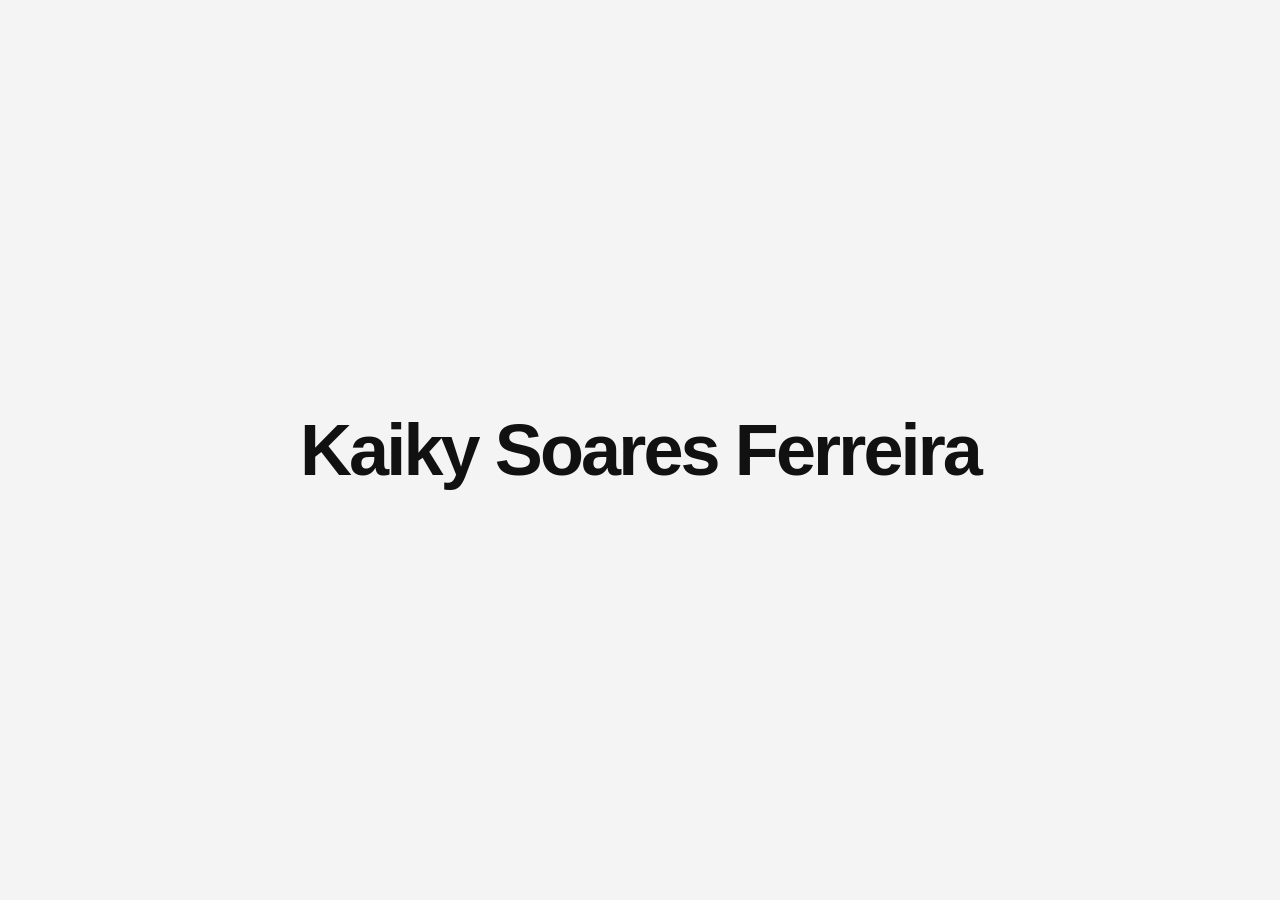
<file: aula01/kaiky.html>
<!DOCTYPE html>
<html lang="pt-BR">
<head>
  <meta charset="UTF-8">
  <meta name="viewport" content="width=device-width, initial-scale=1.0">
  <title>Kaiky Soares Ferreira</title>
  <style>
    * {
      margin: 0;
      padding: 0;
      box-sizing: border-box;
    }

    body {
      min-height: 100vh;
      display: flex;
      align-items: center;
      justify-content: center;
      background: #f4f4f4;
      font-family: Arial, Helvetica, sans-serif;
      color: #111;
    }

    h1 {
      padding: 24px;
      text-align: center;
      font-size: clamp(2rem, 6vw, 4.5rem);
      font-weight: 600;
      letter-spacing: -0.04em;
    }
  </style>
</head>
<body>
  <h1>Kaiky Soares Ferreira</h1>
</body>
</html>
</file>
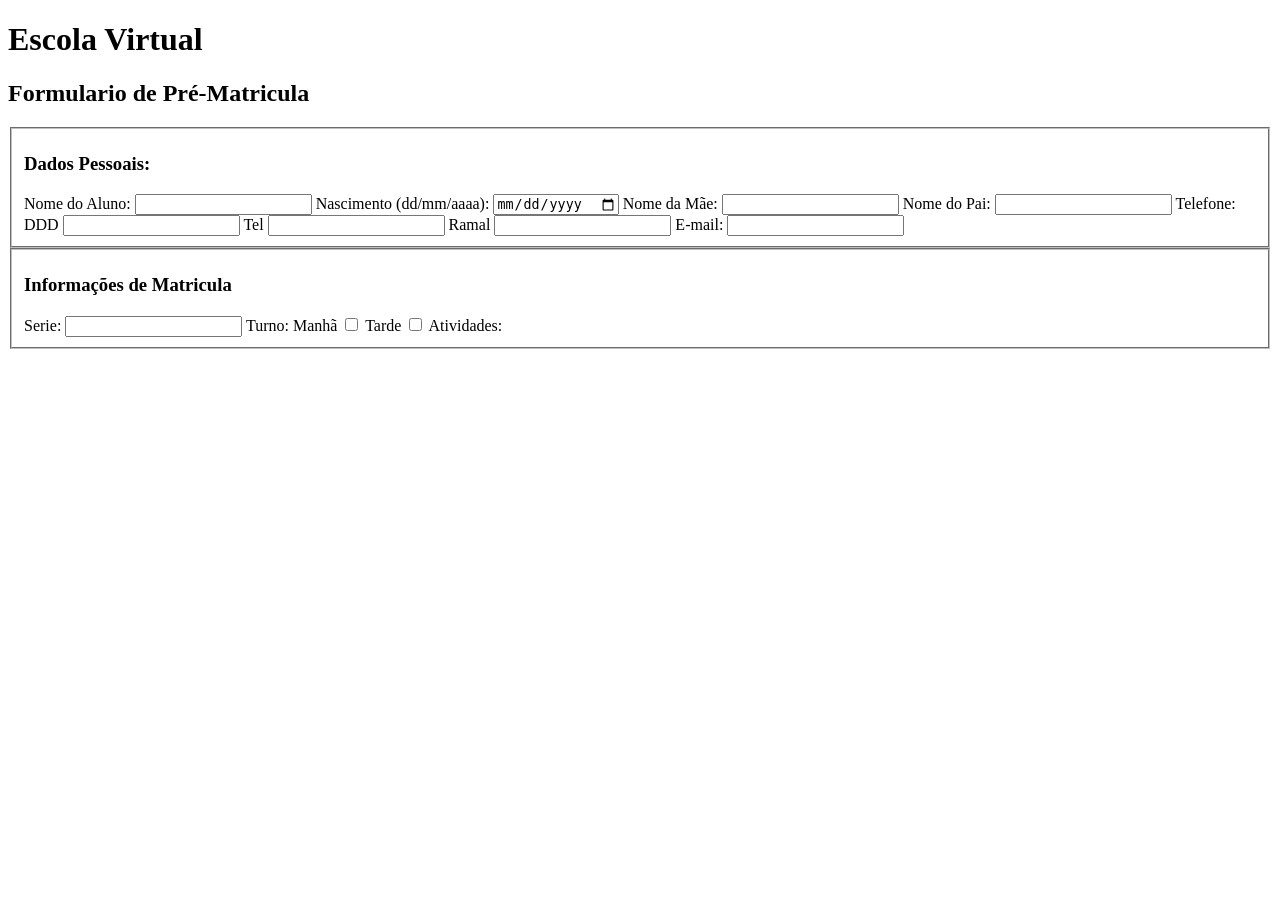
<file: aula02/escola_virtual.html>
<!DOCTYPE html>
<html lang="en">
<head>
    <meta charset="UTF-8">
    <meta name="viewport" content="width=device-width, initial-scale=1.0">
    <title>Document</title>
    
</head>
<body>
    <h1>Escola Virtual</h1>
    <h2>Formulario de Pré-Matricula</h2>

<main>
   <fieldset>
        <h3>Dados Pessoais:</h3>
        <label for="Nome do Aluno">Nome do Aluno:</label>
        <input type="text">
        
        <label for="Nascimento">Nascimento (dd/mm/aaaa):</label>
        <input type="date">
        
        <label for="Nome da Mãe">Nome da Mãe:</label>
        <input type="text">
        
        <label for="Nome do Pai">Nome do Pai:</label>
        <input type="text">
        
        <label for="Telefone">Telefone:</label>
        <label for="DDD">DDD</label>
        <input type="number">
        <label for="Tel">Tel</label>
        <input type="number">
        <label for="Ramal">Ramal</label>
        <input type="number">
      
        <label for="E-mail">E-mail:</label>
        <input type="text">
   </fieldset>
   <fieldset>
    <h3>Informações de Matricula</h3>
    <label for="Serie">Serie:</label>
    <input type="number" nome= "pre-escolar"> 
    <label for="Turno">Turno:</label>
    <label for="Matutino">Manhã</label>
    <input type="checkbox">
    <label for="Matutino">Tarde</label>
    <input type="checkbox">
    <label for="Atividades">Atividades:</label>
    
    


   </fieldset>
</main>

    
</body>
</html>
</file>
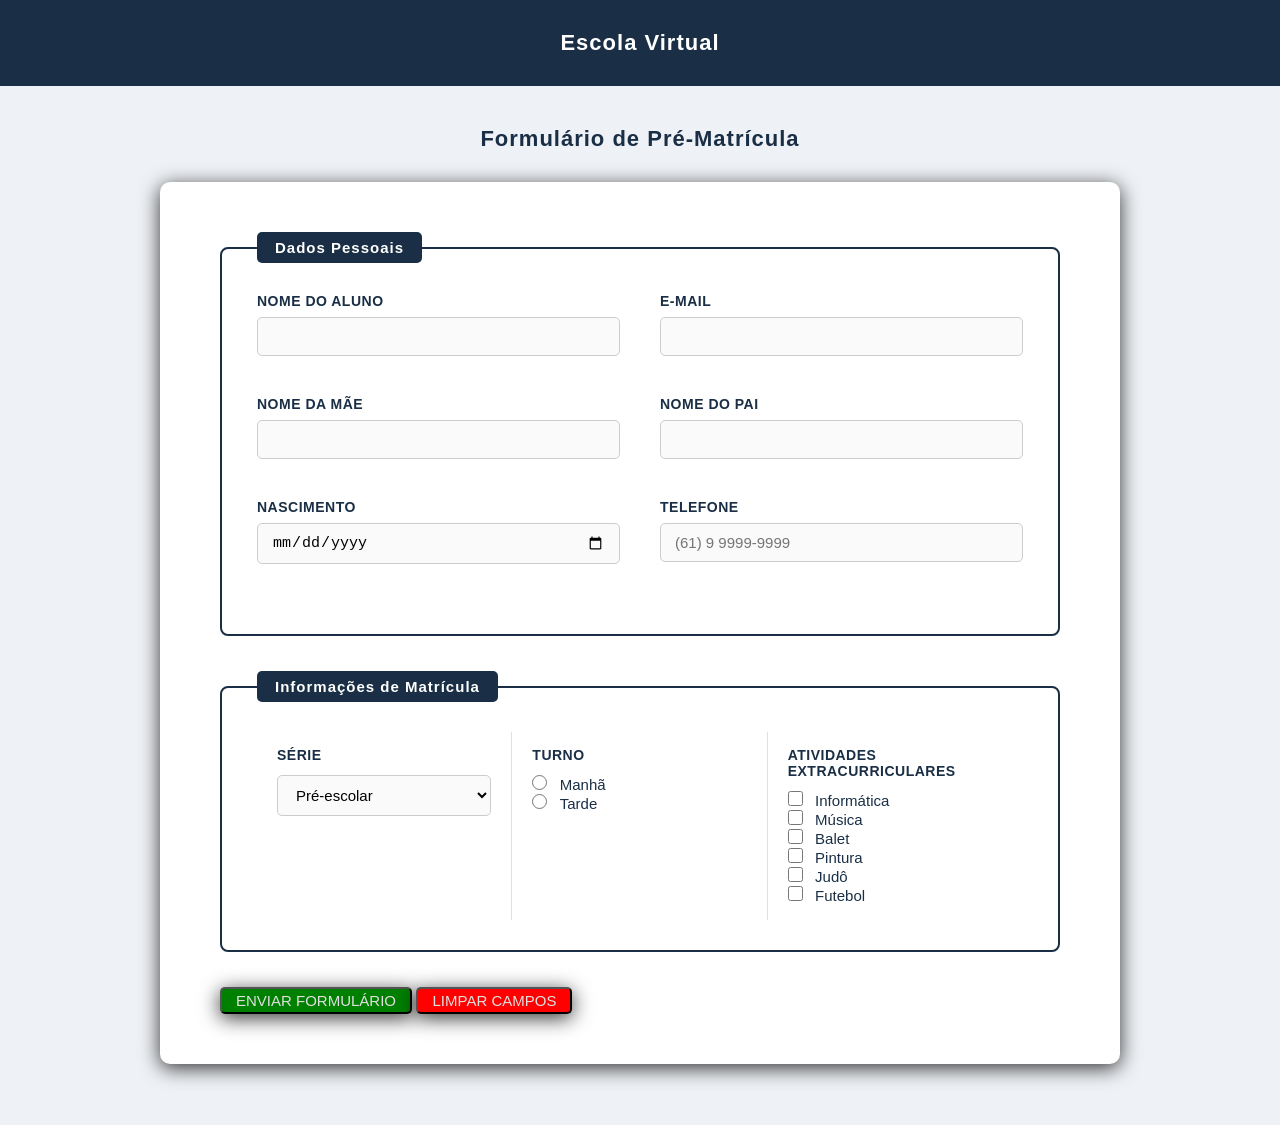
<file: aula03/aula.html>
<!DOCTYPE html>
<html lang="en">
<head>
    <meta charset="UTF-8">
    <meta name="viewport" content="width=device-width, initial-scale=1.0">
    <title>Document</title>
    <style>
      * {
        margin: 0;
        padding: 0;
        box-sizing: border-box;
      }

      body{
        font-family: Arial, Helvetica, sans-serif;
        font-size: 16px;
        background-color: #eef1f5;
        color: #333;
        min-height: 100vh;
      }

      h1{
        background-color: #1a2f45;
        color: #fff;
        text-align: center;
        padding: 30px 20px;
        font-size: 22px;
        letter-spacing: 1px;
      }
      h2{
        color: #1a2f45;
        text-align: center;
        margin: 40px 0 30px;
        font-size: 22px;
        letter-spacing: 1px;
      }

      form{
        width: 90%;
        max-width: 960px;
        margin: 0 auto 60px auto;
        background-color: #fff;
        padding: 50px 60px;
        border-radius: 10px;
        box-shadow: 0 4px 20px rgba(0,0,0,0.8);
      }

      fieldset{
        border: 2px solid #1a2f45;
        border-radius: 8px;
        padding: 30px 35px;
        margin-bottom: 35px;
      }

      legend{
        background-color: #1a2f45;
        color: #fff;
        padding: 7px 18px;
        border-radius: 5px;
        font-size: 15px;
        letter-spacing: 1px;
      }

      .campo-grupo{
        display: grid;
        grid-template-columns: 1fr 1fr;
        gap: 20px 40px;
        margin-bottom: 20px;
      }

      .campo{
        display: flex;
        flex-direction: column;
        margin-bottom: 20px;
      }

      label{
        display: inline-block;
        margin-bottom: 8px;
        font-weight: bold;
        color: #1a2f45;
        font-size: 14px;
        text-transform: uppercase;
        letter-spacing: 0.5px;
      }

      input[type='text'], 
      input[type='date'],
      input[type='email']
      {
        padding: 10px 14px;
        border: 1px solid #ccc;
        border-radius: 5px;
        font-size: 15px;
        background-color: #fafafa;
        transition: border-color 0.3s, box-shadow 0.3s;
      }

      .campo input[type='text'],
      .campo input[type='date'],
      .campo input[type='email']{
        width: 100%;
      }

      input[type='text']:focus,
      input[type='date']:focus,
      input[type='email']:focus{
        border-color: #1a2f45;
        box-shadow: 0 0 0 3px rgba(26,47,69,0.1);
        outline: none;
        background-color: #fff;
      }

      select{
        padding: 10px 14px;
        border: 1px solid #ccc;
        border-radius: 5px;
        font-size: 15px;
        background-color: #fafafa;
        cursor: pointer;
        width: 100%;
        transition: border-color 0.3s;
      }

      select:focus{
        border-color: #1a2f45;
        outline: none;
      }

      table{
        width: 100%;
        border-collapse: separate;
        border-spacing: 0;
      }

      td{
        padding: 15px 20px;
        vertical-align: top;
        border-right: 1px solid #e0e0e0;
        width: 33.33%;
      }

      td:last-child{
        border-right: none;
      }

      td > b, td > strong{
        display: block;
        font-size: 14px;
        text-transform: uppercase;
        letter-spacing: 0.5px;
        color: #1a2f45;
        margin-bottom: 12px;
      }

      input[type='radio'],
      input[type='checkbox']{
        margin-right: 8px;
        cursor: pointer;
        accent-color: #1a2f45;
        width: 15px;
        height: 15px;
      }

      td > label{
        text-transform: none;
        letter-spacing: 0;
        font-weight: normal;
        font-size: 15px;
        display: inline;
        margin-bottom: 0;
      }

      .botoes{
        width: 100%;
        border-collapse: separate;
        border-spacing: 0;
        cursor: pointer;
        
      }

      input[type='submit']{
        background-color: green;
        color: #e0e0e0;
        border-radius: 5px;
        font-size: 15px;
        padding: 3px 14px;
        box-shadow: 0 4px 20px rgba(0,0,0,0.8);
        text-transform: uppercase;
        border-collapse: separate;
        border-spacing: 0;
        cursor: pointer;
      }

      input[type='reset']{
        background-color: red;
        color: #e0e0e0;
        border-radius: 5px;
        font-size: 15px;
        padding: 3px 14px;
        box-shadow: 0 4px 20px rgba(0,0,0,0.8);
        text-transform: uppercase;
        border-collapse: separate;
        border-spacing: 0;
        cursor: pointer;
      }
     

    </style>
</head>
<body>

    <h1>Escola Virtual</h1>
    <h2>Formulário de Pré-Matrícula</h2>
  
    <form action="" method="post">
  
      <fieldset>
        <legend><strong>Dados Pessoais</strong></legend>
  
        <div class="campo-grupo">
          <div class="campo">
            <label for="nome_aluno">Nome do Aluno</label>
            <input type="text" id="nome_aluno" name="nome_aluno" required>
          </div>
          <div class="campo">
            <label for="email">E-Mail</label>
            <input type="email" id="email" name="email">
          </div>
        </div>
  
        <div class="campo-grupo">
          <div class="campo">
            <label for="nome_mae">Nome da Mãe</label>
            <input type="text" id="nome_mae" name="nome_mae">
          </div>
          <div class="campo">
            <label for="nome_pai">Nome do Pai</label>
            <input type="text" id="nome_pai" name="nome_pai">
          </div>
        </div>
  
        <div class="campo-grupo">
          <div class="campo">
            <label for="nascimento">Nascimento</label>
            <input type="date" id="nascimento" name="nascimento">
          </div>
          <div class="campo">
            <label for="telefone">Telefone</label>
            <input type="text" id="telefone" name="telefone" maxlength="15" placeholder="(61) 9 9999-9999">
          </div>
        </div>
  
      </fieldset>
  
      <fieldset>
        <legend><strong>Informações de Matrícula</strong></legend>
  
        <table>
          <tr valign="top">
            <td>
              <strong>Série</strong>
              <select id="serie" name="serie">
                <option value="pre-escolar">Pré-escolar</option>
                <option value="1ano">1º ano</option>
                <option value="2ano">2º ano</option>
                <option value="3ano">3º ano</option>
                <option value="4ano">4º ano</option>
                <option value="5ano">5º ano</option>
              </select>
            </td>
  
            <td>
              <strong>Turno</strong>
              <input type="radio" name="turno" id="manha" value="manha">
              <label for="manha">Manhã</label><br>
              <input type="radio" name="turno" id="tarde" value="tarde">
              <label for="tarde">Tarde</label>
            </td>
  
            <td>
              <strong>Atividades Extracurriculares</strong>
              <input type="checkbox" name="atividades" id="informatica" value="informatica">
              <label for="informatica">Informática</label><br>
  
              <input type="checkbox" name="atividades" id="musica" value="musica">
              <label for="musica">Música</label><br>
  
              <input type="checkbox" name="atividades" id="balet" value="balet">
              <label for="balet">Balet</label><br>
  
              <input type="checkbox" name="atividades" id="pintura" value="pintura">
              <label for="pintura">Pintura</label><br>
  
              <input type="checkbox" name="atividades" id="judo" value="judo">
              <label for="judo">Judô</label><br>
  
              <input type="checkbox" name="atividades" id="futebol" value="futebol">
              <label for="futebol">Futebol</label>
            </td>
          </tr>
        </table>
      </fieldset>
  
      <div class="botoes">
        <input type="submit" value="Enviar Formulário">
        <input type="reset" value="Limpar Campos">
      </div>
  
    </form>
  
  </body>
</html>
</file>
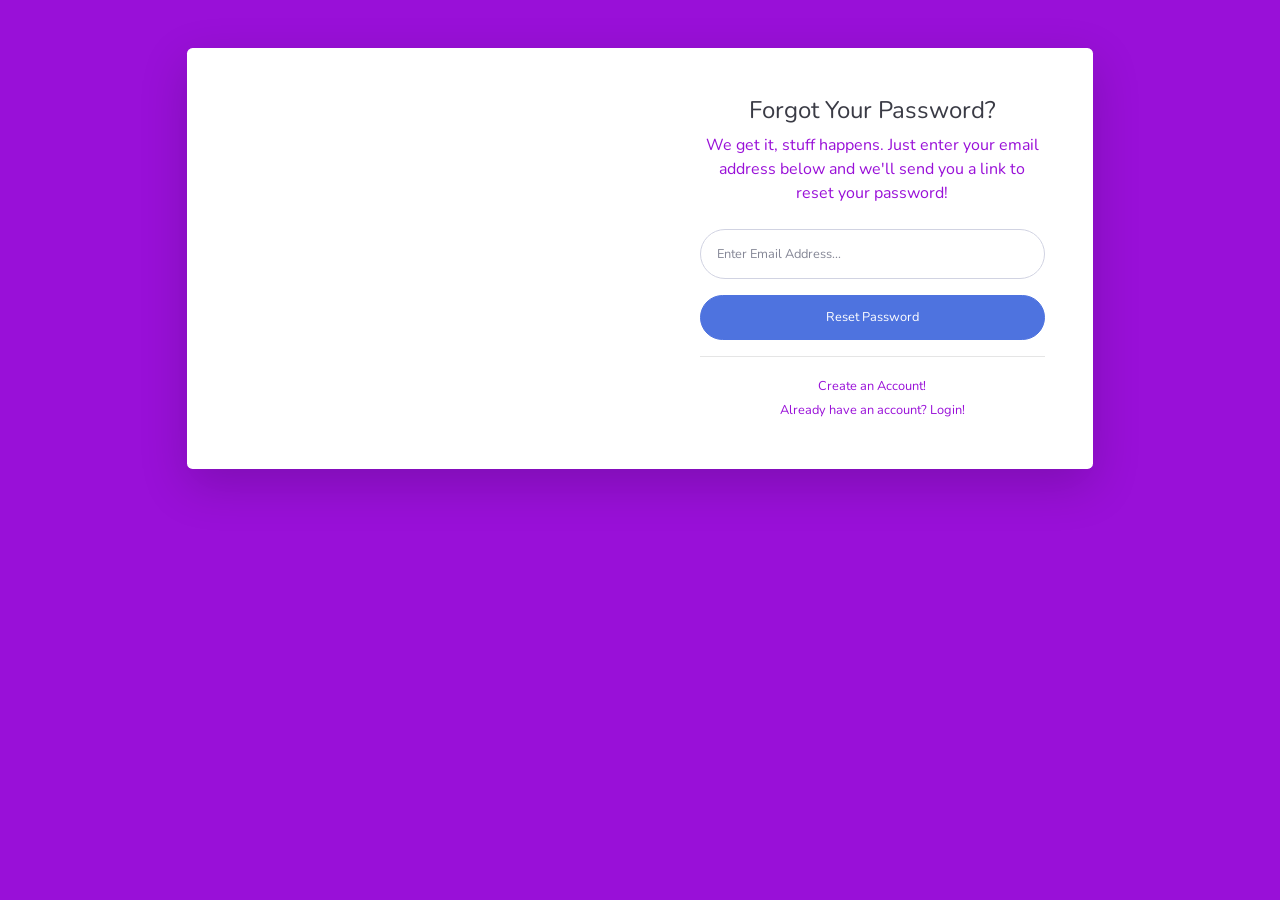
<file: startbootstrap-sb-admin-2/forgot-password.html>
<!DOCTYPE html>
<html lang="en">

<head>

    <meta charset="utf-8">
    <meta http-equiv="X-UA-Compatible" content="IE=edge">
    <meta name="viewport" content="width=device-width, initial-scale=1, shrink-to-fit=no">
    <meta name="description" content="">
    <meta name="author" content="">

    <title>SB Admin 2 - Forgot Password</title>

    <!-- Custom fonts for this template-->
    <link href="vendor/fontawesome-free/css/all.min.css" rel="stylesheet" type="text/css">
    <link
        href="https://fonts.googleapis.com/css?family=Nunito:200,200i,300,300i,400,400i,600,600i,700,700i,800,800i,900,900i"
        rel="stylesheet">

    <!-- Custom styles for this template-->
    <link href="css/sb-admin-2.min.css" rel="stylesheet">

</head>

<body class="bg-gradient-primary">

    <div class="container">

        <!-- Outer Row -->
        <div class="row justify-content-center">

            <div class="col-xl-10 col-lg-12 col-md-9">

                <div class="card o-hidden border-0 shadow-lg my-5">
                    <div class="card-body p-0">
                        <!-- Nested Row within Card Body -->
                        <div class="row">
                            <div class="col-lg-6 d-none d-lg-block bg-password-image"></div>
                            <div class="col-lg-6">
                                <div class="p-5">
                                    <div class="text-center">
                                        <h1 class="h4 text-gray-900 mb-2">Forgot Your Password?</h1>
                                        <p class="mb-4">We get it, stuff happens. Just enter your email address below
                                            and we'll send you a link to reset your password!</p>
                                    </div>
                                    <form class="user">
                                        <div class="form-group">
                                            <input type="email" class="form-control form-control-user"
                                                id="exampleInputEmail" aria-describedby="emailHelp"
                                                placeholder="Enter Email Address...">
                                        </div>
                                        <a href="login.html" class="btn btn-primary btn-user btn-block">
                                            Reset Password
                                        </a>
                                    </form>
                                    <hr>
                                    <div class="text-center">
                                        <a class="small" href="register.html">Create an Account!</a>
                                    </div>
                                    <div class="text-center">
                                        <a class="small" href="login.html">Already have an account? Login!</a>
                                    </div>
                                </div>
                            </div>
                        </div>
                    </div>
                </div>

            </div>

        </div>

    </div>

    <!-- Bootstrap core JavaScript-->
    <script src="vendor/jquery/jquery.min.js"></script>
    <script src="vendor/bootstrap/js/bootstrap.bundle.min.js"></script>

    <!-- Core plugin JavaScript-->
    <script src="vendor/jquery-easing/jquery.easing.min.js"></script>

    <!-- Custom scripts for all pages-->
    <script src="js/sb-admin-2.min.js"></script>

</body>

</html>
</file>
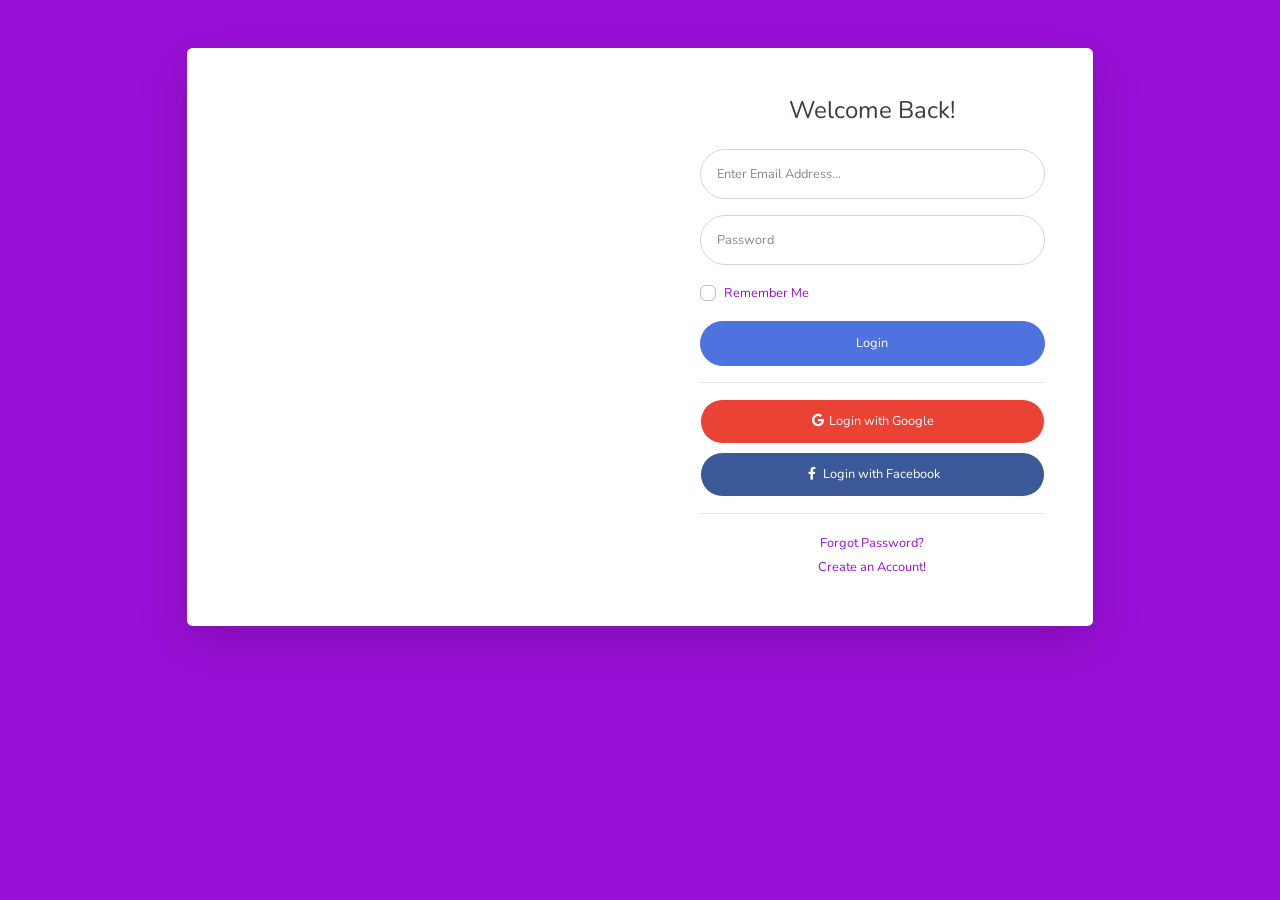
<file: startbootstrap-sb-admin-2/login.html>
<!DOCTYPE html>
<html lang="en">

<head>

    <meta charset="utf-8">
    <meta http-equiv="X-UA-Compatible" content="IE=edge">
    <meta name="viewport" content="width=device-width, initial-scale=1, shrink-to-fit=no">
    <meta name="description" content="">
    <meta name="author" content="">

    <title>SB Admin 2 - Login</title>

    <!-- Custom fonts for this template-->
    <link href="vendor/fontawesome-free/css/all.min.css" rel="stylesheet" type="text/css">
    <link
        href="https://fonts.googleapis.com/css?family=Nunito:200,200i,300,300i,400,400i,600,600i,700,700i,800,800i,900,900i"
        rel="stylesheet">

    <!-- Custom styles for this template-->
    <link href="css/sb-admin-2.min.css" rel="stylesheet">

</head>

<body class="bg-gradient-primary">

    <div class="container">

        <!-- Outer Row -->
        <div class="row justify-content-center">

            <div class="col-xl-10 col-lg-12 col-md-9">

                <div class="card o-hidden border-0 shadow-lg my-5">
                    <div class="card-body p-0">
                        <!-- Nested Row within Card Body -->
                        <div class="row">
                            <div class="col-lg-6 d-none d-lg-block bg-login-image"></div>
                            <div class="col-lg-6">
                                <div class="p-5">
                                    <div class="text-center">
                                        <h1 class="h4 text-gray-900 mb-4">Welcome Back!</h1>
                                    </div>
                                    <form class="user">
                                        <div class="form-group">
                                            <input type="email" class="form-control form-control-user"
                                                id="exampleInputEmail" aria-describedby="emailHelp"
                                                placeholder="Enter Email Address...">
                                        </div>
                                        <div class="form-group">
                                            <input type="password" class="form-control form-control-user"
                                                id="exampleInputPassword" placeholder="Password">
                                        </div>
                                        <div class="form-group">
                                            <div class="custom-control custom-checkbox small">
                                                <input type="checkbox" class="custom-control-input" id="customCheck">
                                                <label class="custom-control-label" for="customCheck">Remember
                                                    Me</label>
                                            </div>
                                        </div>
                                        <a href="index.html" class="btn btn-primary btn-user btn-block">
                                            Login
                                        </a>
                                        <hr>
                                        <a href="index.html" class="btn btn-google btn-user btn-block">
                                            <i class="fab fa-google fa-fw"></i> Login with Google
                                        </a>
                                        <a href="index.html" class="btn btn-facebook btn-user btn-block">
                                            <i class="fab fa-facebook-f fa-fw"></i> Login with Facebook
                                        </a>
                                    </form>
                                    <hr>
                                    <div class="text-center">
                                        <a class="small" href="forgot-password.html">Forgot Password?</a>
                                    </div>
                                    <div class="text-center">
                                        <a class="small" href="register.html">Create an Account!</a>
                                    </div>
                                </div>
                            </div>
                        </div>
                    </div>
                </div>

            </div>

        </div>

    </div>

    <!-- Bootstrap core JavaScript-->
    <script src="vendor/jquery/jquery.min.js"></script>
    <script src="vendor/bootstrap/js/bootstrap.bundle.min.js"></script>

    <!-- Core plugin JavaScript-->
    <script src="vendor/jquery-easing/jquery.easing.min.js"></script>

    <!-- Custom scripts for all pages-->
    <script src="js/sb-admin-2.min.js"></script>

</body>

</html>
</file>
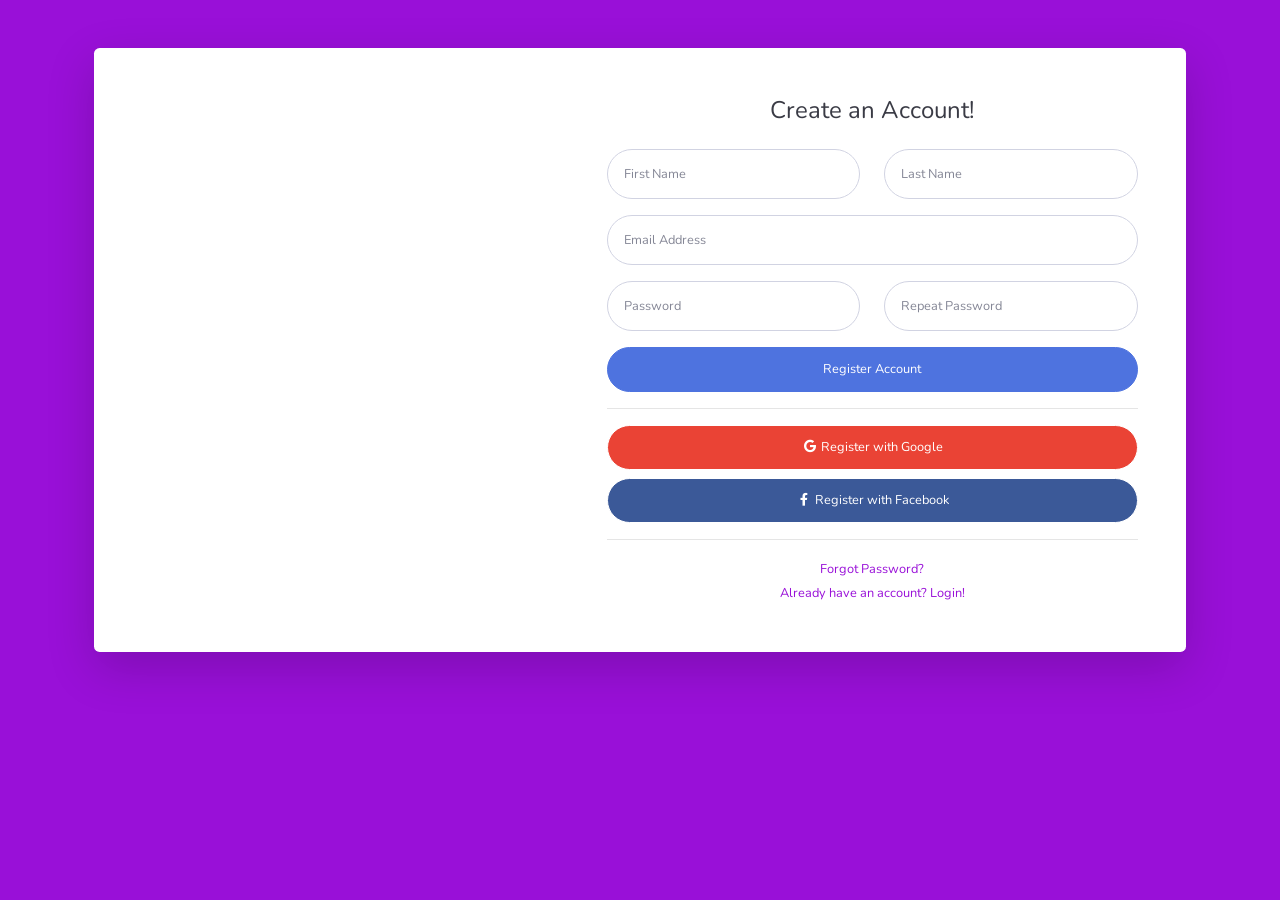
<file: startbootstrap-sb-admin-2/register.html>
<!DOCTYPE html>
<html lang="en">

<head>

    <meta charset="utf-8">
    <meta http-equiv="X-UA-Compatible" content="IE=edge">
    <meta name="viewport" content="width=device-width, initial-scale=1, shrink-to-fit=no">
    <meta name="description" content="">
    <meta name="author" content="">

    <title>SB Admin 2 - Register</title>

    <!-- Custom fonts for this template-->
    <link href="vendor/fontawesome-free/css/all.min.css" rel="stylesheet" type="text/css">
    <link
        href="https://fonts.googleapis.com/css?family=Nunito:200,200i,300,300i,400,400i,600,600i,700,700i,800,800i,900,900i"
        rel="stylesheet">

    <!-- Custom styles for this template-->
    <link href="css/sb-admin-2.min.css" rel="stylesheet">

</head>

<body class="bg-gradient-primary">

    <div class="container">

        <div class="card o-hidden border-0 shadow-lg my-5">
            <div class="card-body p-0">
                <!-- Nested Row within Card Body -->
                <div class="row">
                    <div class="col-lg-5 d-none d-lg-block bg-register-image"></div>
                    <div class="col-lg-7">
                        <div class="p-5">
                            <div class="text-center">
                                <h1 class="h4 text-gray-900 mb-4">Create an Account!</h1>
                            </div>
                            <form class="user">
                                <div class="form-group row">
                                    <div class="col-sm-6 mb-3 mb-sm-0">
                                        <input type="text" class="form-control form-control-user" id="exampleFirstName"
                                            placeholder="First Name">
                                    </div>
                                    <div class="col-sm-6">
                                        <input type="text" class="form-control form-control-user" id="exampleLastName"
                                            placeholder="Last Name">
                                    </div>
                                </div>
                                <div class="form-group">
                                    <input type="email" class="form-control form-control-user" id="exampleInputEmail"
                                        placeholder="Email Address">
                                </div>
                                <div class="form-group row">
                                    <div class="col-sm-6 mb-3 mb-sm-0">
                                        <input type="password" class="form-control form-control-user"
                                            id="exampleInputPassword" placeholder="Password">
                                    </div>
                                    <div class="col-sm-6">
                                        <input type="password" class="form-control form-control-user"
                                            id="exampleRepeatPassword" placeholder="Repeat Password">
                                    </div>
                                </div>
                                <a href="login.html" class="btn btn-primary btn-user btn-block">
                                    Register Account
                                </a>
                                <hr>
                                <a href="index.html" class="btn btn-google btn-user btn-block">
                                    <i class="fab fa-google fa-fw"></i> Register with Google
                                </a>
                                <a href="index.html" class="btn btn-facebook btn-user btn-block">
                                    <i class="fab fa-facebook-f fa-fw"></i> Register with Facebook
                                </a>
                            </form>
                            <hr>
                            <div class="text-center">
                                <a class="small" href="forgot-password.html">Forgot Password?</a>
                            </div>
                            <div class="text-center">
                                <a class="small" href="login.html">Already have an account? Login!</a>
                            </div>
                        </div>
                    </div>
                </div>
            </div>
        </div>

    </div>

    <!-- Bootstrap core JavaScript-->
    <script src="vendor/jquery/jquery.min.js"></script>
    <script src="vendor/bootstrap/js/bootstrap.bundle.min.js"></script>

    <!-- Core plugin JavaScript-->
    <script src="vendor/jquery-easing/jquery.easing.min.js"></script>

    <!-- Custom scripts for all pages-->
    <script src="js/sb-admin-2.min.js"></script>

</body>

</html>
</file>
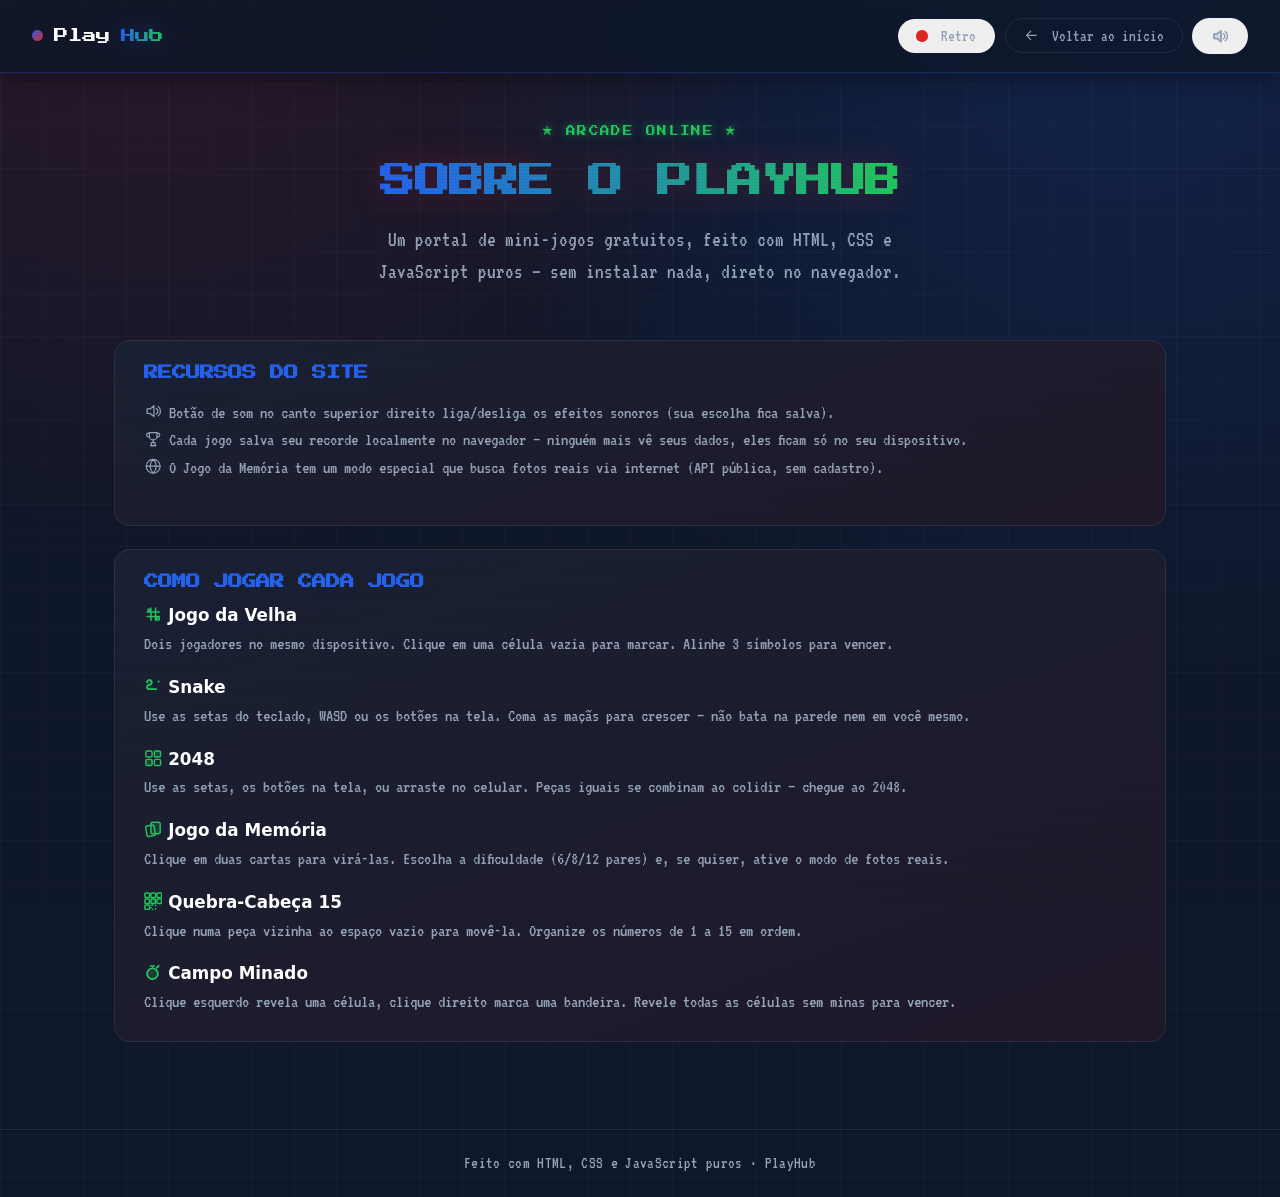
<file: aula01/ceub_ciencias_2_2026/about.html>
<!DOCTYPE html>
<html lang="pt-BR">
<head>
<meta charset="UTF-8">
<meta name="viewport" content="width=device-width, initial-scale=1.0">
<title>Sobre — PlayHub</title>
<script src="assets/icons.js"></script>
<link rel="icon" href="data:image/svg+xml,<svg xmlns='http://www.w3.org/2000/svg' viewBox='0 0 100 100'><rect width='100' height='100' rx='20' fill='rgb(15,23,42)'/><g fill='none' stroke='rgb(37,99,235)' stroke-width='7' stroke-linecap='round' stroke-linejoin='round'><rect x='20' y='62' width='60' height='24' rx='10'/><path d='M50 62V32'/><circle cx='50' cy='20' r='10'/></g><circle cx='33' cy='75' r='4' fill='rgb(34,197,94)'/><circle cx='67' cy='75' r='4' fill='rgb(34,197,94)'/></svg>">
<script src="assets/theme.js"></script>
<link rel="preconnect" href="https://fonts.googleapis.com">
<link rel="preconnect" href="https://fonts.gstatic.com" crossorigin>
<link href="https://fonts.googleapis.com/css2?family=Press+Start+2P&family=VT323&display=swap" rel="stylesheet">
<link rel="manifest" href="manifest.json">
<meta name="theme-color" content="#0f172a">
<link rel="stylesheet" href="assets/style.css">
<script src="assets/sfx.js" defer></script>
<script src="assets/pwa.js" defer></script>
<style>
  .about-section {
    background: linear-gradient(160deg, var(--card), var(--bg-alt));
    border: 1px solid var(--border);
    border-radius: var(--radius);
    padding: 1.6rem 1.8rem;
    margin-bottom: 1.4rem;
  }
  .about-section h2 {
    font-family: var(--font-display);
    font-size: 0.9rem;
    color: var(--accent);
    margin: 0 0 1rem;
  }
  .about-section p, .about-section li {
    font-family: var(--font-body);
    font-size: 1.15rem;
    line-height: 1.5;
    color: var(--text-dim);
  }
  .game-list { display: flex; flex-direction: column; gap: 1.2rem; }
  .game-item h3 {
    margin: 0 0 0.3rem;
    font-size: 1.05rem;
    color: var(--text);
  }
  .game-item p { margin: 0; }
</style>
</head>
<body>
  <header class="site-header">
    <a class="brand" href="index.html"><span class="dot"></span>Play<span class="grad">Hub</span></a>
    <div class="header-actions">
      <a class="back-link" href="index.html"><svg class="icon-inline" viewBox="0 0 24 24" fill="none" stroke="currentColor" stroke-width="1.6" stroke-linecap="round" stroke-linejoin="round"><path d="M19 12H5M11 6l-6 6 6 6"/></svg>Voltar ao início</a>
    </div>
  </header>

  <main>
    <div class="hero">
      <h1><span class="grad">SOBRE O PLAYHUB</span></h1>
      <p>Um portal de mini-jogos gratuitos, feito com HTML, CSS e JavaScript puros — sem instalar nada, direto no navegador.</p>
    </div>

    <div class="about-section">
      <h2>RECURSOS DO SITE</h2>
      <p>
        <svg class="icon-inline" viewBox="0 0 24 24" fill="none" stroke="currentColor" stroke-width="1.6" stroke-linecap="round" stroke-linejoin="round"><path d="M4 9v6h4l5 4V5L8 9H4z"/><path d="M16 8.5a4 4 0 0 1 0 7"/><path d="M18.5 6a7.5 7.5 0 0 1 0 12"/></svg>Botão de som no canto superior direito liga/desliga os efeitos sonoros (sua escolha fica salva).<br>
        <svg class="icon-inline" viewBox="0 0 24 24" fill="none" stroke="currentColor" stroke-width="1.6" stroke-linecap="round" stroke-linejoin="round"><path d="M7 3.5h10v4.5a5 5 0 0 1-10 0V3.5z"/><path d="M7 4.5H4.2a2.8 2.8 0 0 0 2.8 4.6M17 4.5h2.8a2.8 2.8 0 0 1-2.8 4.6"/><path d="M12 13v3.5"/><path d="M8.5 20.5h7"/><path d="M9.5 16.5h5v4h-5z"/></svg>Cada jogo salva seu recorde localmente no navegador — ninguém mais vê seus dados, eles ficam só no seu dispositivo.<br>
        <svg class="icon-inline" viewBox="0 0 24 24" fill="none" stroke="currentColor" stroke-width="1.6" stroke-linecap="round" stroke-linejoin="round"><circle cx="12" cy="12" r="9"/><path d="M3 12h18M12 3c2.5 2.5 4 5.7 4 9s-1.5 6.5-4 9c-2.5-2.5-4-5.7-4-9s1.5-6.5 4-9z"/></svg>O Jogo da Memória tem um modo especial que busca fotos reais via internet (API pública, sem cadastro).
      </p>
    </div>

    <div class="about-section">
      <h2>COMO JOGAR CADA JOGO</h2>
      <div class="game-list">
        <div class="game-item">
          <h3><svg class="icon-inline" viewBox="0 0 24 24" fill="none" stroke="currentColor" stroke-width="1.9" stroke-linecap="round" stroke-linejoin="round"><path d="M9 4v16M15 4v16M4 9h16M4 15h16"/><path d="M5.3 5.3l2.4 2.4M7.7 5.3l-2.4 2.4"/><circle cx="18" cy="18" r="2" fill="currentColor" fill-opacity="0.3"/></svg>Jogo da Velha</h3>
          <p>Dois jogadores no mesmo dispositivo. Clique em uma célula vazia para marcar. Alinhe 3 símbolos para vencer.</p>
        </div>
        <div class="game-item">
          <h3><svg class="icon-inline" viewBox="0 0 24 24" fill="none" stroke="currentColor" stroke-width="1.9" stroke-linecap="round" stroke-linejoin="round"><path d="M4 7c0-1.7 1.3-3 3-3s3 1.3 3 3-1.3 3-3 3-3 1.3-3 3 1.3 3 3 3h9" fill="currentColor" fill-opacity="0.12"/><path d="M4 7c0-1.7 1.3-3 3-3s3 1.3 3 3-1.3 3-3 3-3 1.3-3 3 1.3 3 3 3h9"/><circle cx="19" cy="6" r="1.4" fill="currentColor" stroke="none"/></svg>Snake</h3>
          <p>Use as setas do teclado, WASD ou os botões na tela. Coma as maçãs para crescer — não bata na parede nem em você mesmo.</p>
        </div>
        <div class="game-item">
          <h3><svg class="icon-inline" viewBox="0 0 24 24" fill="none" stroke="currentColor" stroke-width="1.9"><rect x="2.5" y="2.5" width="8" height="8" rx="1.8"/><rect x="13.5" y="2.5" width="8" height="8" rx="1.8" fill="currentColor" fill-opacity="0.25"/><rect x="2.5" y="13.5" width="8" height="8" rx="1.8" fill="currentColor" fill-opacity="0.25"/><rect x="13.5" y="13.5" width="8" height="8" rx="1.8"/></svg>2048</h3>
          <p>Use as setas, os botões na tela, ou arraste no celular. Peças iguais se combinam ao colidir — chegue ao 2048.</p>
        </div>
        <div class="game-item">
          <h3><svg class="icon-inline" viewBox="0 0 24 24" fill="none" stroke="currentColor" stroke-width="1.9" stroke-linejoin="round"><rect x="3" y="7" width="11" height="14" rx="2" transform="rotate(-10 8.5 14)"/><rect x="9" y="3" width="12" height="15" rx="2" fill="currentColor" fill-opacity="0.18"/></svg>Jogo da Memória</h3>
          <p>Clique em duas cartas para virá-las. Escolha a dificuldade (6/8/12 pares) e, se quiser, ative o modo de fotos reais.</p>
        </div>
        <div class="game-item">
          <h3><svg class="icon-inline" viewBox="0 0 24 24" fill="none" stroke="currentColor" stroke-width="1.9"><rect x="1.2" y="1.2" width="6" height="6" rx="1.2"/><rect x="9" y="1.2" width="6" height="6" rx="1.2"/><rect x="16.8" y="1.2" width="6" height="6" rx="1.2"/><rect x="1.2" y="9" width="6" height="6" rx="1.2"/><rect x="9" y="9" width="6" height="6" rx="1.2" fill="currentColor" fill-opacity="0.25"/><rect x="16.8" y="9" width="6" height="6" rx="1.2"/><rect x="1.2" y="16.8" width="6" height="6" rx="1.2"/><rect x="9" y="16.8" width="6" height="6" rx="1.2" stroke-dasharray="2 2"/></svg>Quebra-Cabeça 15</h3>
          <p>Clique numa peça vizinha ao espaço vazio para movê-la. Organize os números de 1 a 15 em ordem.</p>
        </div>
        <div class="game-item">
          <h3><svg class="icon-inline" viewBox="0 0 24 24" fill="none" stroke="currentColor" stroke-width="1.9" stroke-linecap="round"><circle cx="11" cy="14" r="7" fill="currentColor" fill-opacity="0.2"/><circle cx="11" cy="14" r="7"/><path d="M11 7V4M8.5 4h5"/><path d="M16 6.5l1.8-1.8M16 6.5l2.2-.8"/><circle cx="19" cy="3.6" r="1.3" fill="currentColor" stroke="none"/></svg>Campo Minado</h3>
          <p>Clique esquerdo revela uma célula, clique direito marca uma bandeira. Revele todas as células sem minas para vencer.</p>
        </div>
      </div>
    </div>
  </main>

  <footer>Feito com HTML, CSS e JavaScript puros · PlayHub</footer>
</body>
</html>
</file>
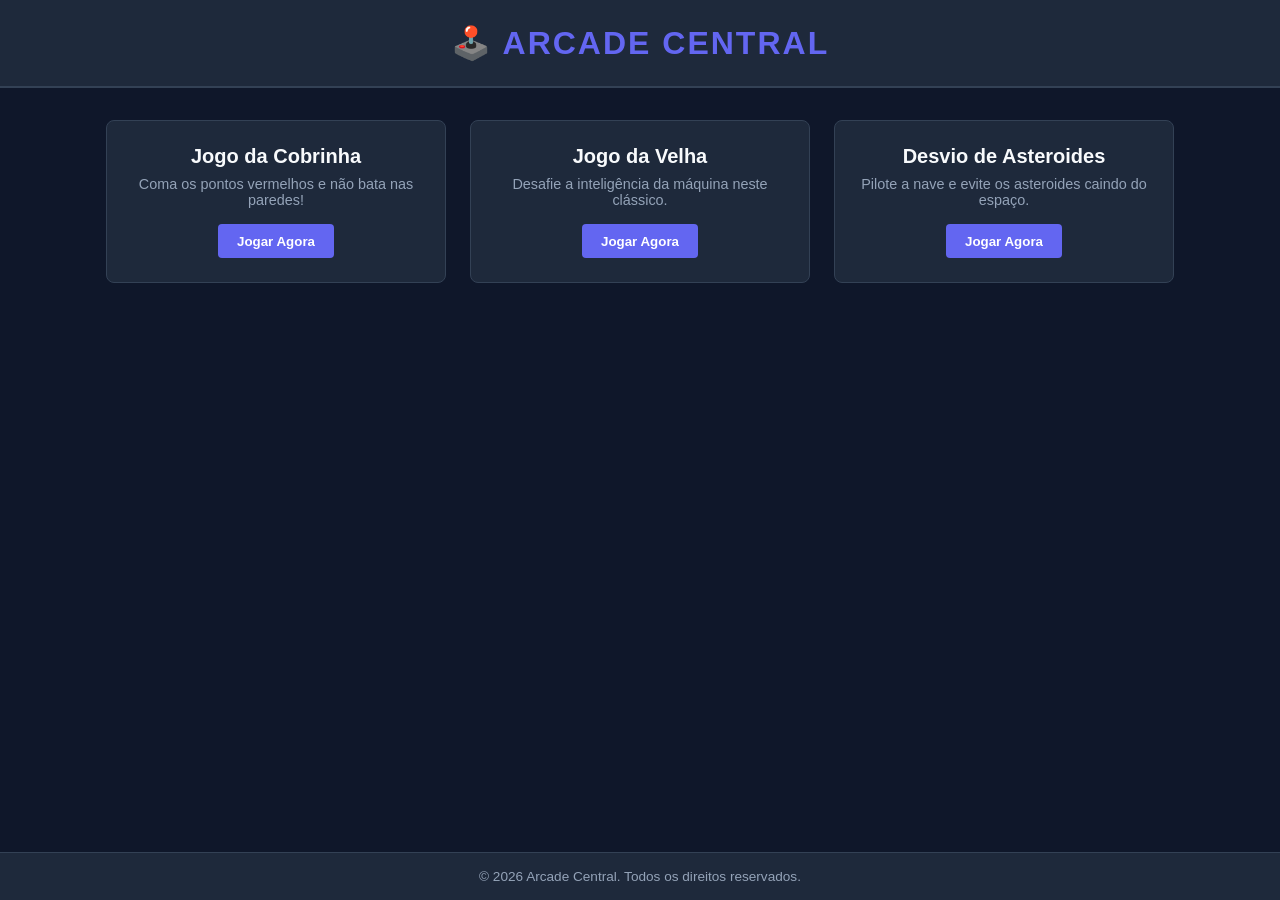
<file: aula01/ceub_ciencias_2_2026/henriquec.html>
<!DOCTYPE html>
<html lang="pt-BR">
<head>
  <meta charset="UTF-8">
  <meta name="viewport" content="width=device-width, initial-scale=1.0">
  <title>Arcade Central - Jogos Online</title>
  <style>
    :root {
      --bg-dark: #0f172a;
      --card-bg: #1e293b;
      --accent: #6366f1;
      --accent-hover: #4f46e5;
      --text: #f8fafc;
      --text-muted: #94a3b8;
    }

    * {
      box-sizing: border-box;
      margin: 0;
      padding: 0;
      font-family: 'Segoe UI', Tahoma, Geneva, Verdana, sans-serif;
    }

    body {
      background-color: var(--bg-dark);
      color: var(--text);
      display: flex;
      flex-direction: column;
      min-height: 100vh;
    }

    header {
      background-color: var(--card-bg);
      padding: 1.5rem 2rem;
      border-bottom: 2px solid #334155;
      text-align: center;
    }

    header h1 {
      font-size: 2rem;
      color: var(--accent);
      text-transform: uppercase;
      letter-spacing: 2px;
    }

    .container {
      max-width: 1100px;
      margin: 2rem auto;
      padding: 0 1rem;
      width: 100%;
      flex: 1;
    }

    .game-grid {
      display: grid;
      grid-template-columns: repeat(auto-fit, minmax(280px, 1fr));
      gap: 1.5rem;
      margin-bottom: 2rem;
    }

    .game-card {
      background-color: var(--card-bg);
      border-radius: 8px;
      padding: 1.5rem;
      text-align: center;
      border: 1px solid #334155;
      transition: transform 0.2s, border-color 0.2s;
    }

    .game-card:hover {
      transform: translateY(-5px);
      border-color: var(--accent);
    }

    .game-card h3 {
      margin-bottom: 0.5rem;
      font-size: 1.25rem;
    }

    .game-card p {
      color: var(--text-muted);
      font-size: 0.9rem;
      margin-bottom: 1rem;
    }

    .btn {
      background-color: var(--accent);
      color: white;
      border: none;
      padding: 0.6rem 1.2rem;
      border-radius: 4px;
      cursor: pointer;
      font-weight: bold;
      transition: background 0.2s;
    }

    .btn:hover {
      background-color: var(--accent-hover);
    }

    /* Modal do Jogo */
    .game-modal {
      display: none;
      position: fixed;
      top: 0;
      left: 0;
      width: 100%;
      height: 100%;
      background: rgba(0, 0, 0, 0.85);
      justify-content: center;
      align-items: center;
      z-index: 1000;
    }

    .modal-content {
      background-color: var(--card-bg);
      padding: 1.5rem;
      border-radius: 8px;
      position: relative;
      max-width: 90%;
      display: flex;
      flex-direction: column;
      align-items: center;
    }

    .close-btn {
      position: absolute;
      top: 10px;
      right: 15px;
      font-size: 1.5rem;
      color: var(--text-muted);
      cursor: pointer;
    }

    .close-btn:hover {
      color: var(--text);
    }

    /* Estilos específicos dos Jogos */
    canvas {
      background-color: #000;
      border: 2px solid #334155;
      margin-top: 1rem;
    }

    /* Jogo da Velha */
    .tic-tac-toe {
      display: grid;
      grid-template-columns: repeat(3, 80px);
      grid-template-rows: repeat(3, 80px);
      gap: 5px;
      margin-top: 1rem;
    }

    .cell {
      background-color: #0f172a;
      border: 1px solid #334155;
      display: flex;
      justify-content: center;
      align-items: center;
      font-size: 2rem;
      font-weight: bold;
      cursor: pointer;
    }

    .cell:hover {
      background-color: #1e293b;
    }

    footer {
      text-align: center;
      padding: 1rem;
      background-color: var(--card-bg);
      color: var(--text-muted);
      font-size: 0.85rem;
      border-top: 1px solid #334155;
    }
  </style>
</head>
<body>

  <header>
    <h1>🕹️ Arcade Central</h1>
  </header>

  <div class="container">
    <div class="game-grid">
      <!-- Card 1 -->
      <div class="game-card">
        <h3>Jogo da Cobrinha</h3>
        <p>Coma os pontos vermelhos e não bata nas paredes!</p>
        <button class="btn" onclick="openGame('snake')">Jogar Agora</button>
      </div>

      <!-- Card 2 -->
      <div class="game-card">
        <h3>Jogo da Velha</h3>
        <p>Desafie a inteligência da máquina neste clássico.</p>
        <button class="btn" onclick="openGame('tictactoe')">Jogar Agora</button>
      </div>

      <!-- Card 3 -->
      <div class="game-card">
        <h3>Desvio de Asteroides</h3>
        <p>Pilote a nave e evite os asteroides caindo do espaço.</p>
        <button class="btn" onclick="openGame('asteroids')">Jogar Agora</button>
      </div>
    </div>
  </div>

  <!-- Modal do Jogo -->
  <div class="game-modal" id="gameModal">
    <div class="modal-content">
      <span class="close-btn" onclick="closeGame()">&times;</span>
      <h2 id="modalTitle">Nome do Jogo</h2>
      <div id="gameContainer"></div>
    </div>
  </div>

  <footer>
    <p>&copy; 2026 Arcade Central. Todos os direitos reservados.</p>
  </footer>

  <script>
    let currentGameLoop = null;

    function openGame(gameType) {
      const modal = document.getElementById('gameModal');
      const container = document.getElementById('gameContainer');
      const title = document.getElementById('modalTitle');
      
      container.innerHTML = '';
      modal.style.display = 'flex';

      if (gameType === 'snake') {
        title.innerText = 'Jogo da Cobrinha';
        startSnake(container);
      } else if (gameType === 'tictactoe') {
        title.innerText = 'Jogo da Velha';
        startTicTacToe(container);
      } else if (gameType === 'asteroids') {
        title.innerText = 'Desvio de Asteroides';
        startAsteroids(container);
      }
    }

    function closeGame() {
      const modal = document.getElementById('gameModal');
      modal.style.display = 'none';
      if (currentGameLoop) clearInterval(currentGameLoop);
      document.onkeydown = null;
    }

    /* --- JOGO 1: SNAKE --- */
    function startSnake(container) {
      const canvas = document.createElement('canvas');
      canvas.width = 300;
      canvas.height = 300;
      container.appendChild(canvas);
      const ctx = canvas.getContext('2d');

      const grid = 15;
      let snake = [{x: 150, y: 150}];
      let food = {x: 60, y: 60};
      let dx = grid, dy = 0;

      document.onkeydown = (e) => {
        if (e.key === 'ArrowUp' && dy === 0) { dx = 0; dy = -grid; }
        if (e.key === 'ArrowDown' && dy === 0) { dx = 0; dy = grid; }
        if (e.key === 'ArrowLeft' && dx === 0) { dx = -grid; dy = 0; }
        if (e.key === 'ArrowRight' && dx === 0) { dx = grid; dy = 0; }
      };

      currentGameLoop = setInterval(() => {
        const head = {x: snake[0].x + dx, y: snake[0].y + dy};

        // Colisão com parede
        if (head.x < 0 || head.x >= canvas.width || head.y < 0 || head.y >= canvas.height) {
          alert('Game Over!');
          closeGame();
          return;
        }

        snake.unshift(head);

        // Comer comida
        if (head.x === food.x && head.y === food.y) {
          food = {
            x: Math.floor(Math.random() * (canvas.width / grid)) * grid,
            y: Math.floor(Math.random() * (canvas.height / grid)) * grid
          };
        } else {
          snake.pop();
        }

        ctx.fillStyle = '#000';
        ctx.fillRect(0, 0, canvas.width, canvas.height);

        ctx.fillStyle = '#ef4444';
        ctx.fillRect(food.x, food.y, grid - 1, grid - 1);

        ctx.fillStyle = '#22c55e';
        snake.forEach(part => ctx.fillRect(part.x, part.y, grid - 1, grid - 1));
      }, 100);
    }

    /* --- JOGO 2: JOGO DA VELHA --- */
    function startTicTacToe(container) {
      const board = document.createElement('div');
      board.className = 'tic-tac-toe';
      let state = ['', '', '', '', '', '', '', '', ''];

      function checkWin(s, p) {
        const wins = [[0,1,2],[3,4,5],[6,7,8],[0,3,6],[1,4,7],[2,5,8],[0,4,8],[2,4,6]];
        return wins.some(w => w.every(i => s[i] === p));
      }

      function botMove() {
        let empty = state.map((v, i) => v === '' ? i : null).filter(v => v !== null);
        if (empty.length > 0) {
          let move = empty[Math.floor(Math.random() * empty.length)];
          state[move] = 'O';
          render();
          if (checkWin(state, 'O')) setTimeout(() => alert('A máquina venceu!'), 100);
        }
      }

      function render() {
        board.innerHTML = '';
        state.forEach((val, i) => {
          const cell = document.createElement('div');
          cell.className = 'cell';
          cell.innerText = val;
          cell.onclick = () => {
            if (state[i] === '' && !checkWin(state, 'O')) {
              state[i] = 'X';
              render();
              if (checkWin(state, 'X')) {
                setTimeout(() => alert('Você venceu!'), 100);
              } else {
                setTimeout(botMove, 200);
              }
            }
          };
          board.appendChild(cell);
        });
      }

      container.appendChild(board);
      render();
    }

    /* --- JOGO 3: DESVIO DE ASTEROIDES --- */
    function startAsteroids(container) {
      const canvas = document.createElement('canvas');
      canvas.width = 300;
      canvas.height = 300;
      container.appendChild(canvas);
      const ctx = canvas.getContext('2d');

      let player = { x: 135, y: 260, width: 30, height: 20 };
      let enemies = [];
      let score = 0;

      document.onkeydown = (e) => {
        if (e.key === 'ArrowLeft' && player.x > 0) player.x -= 15;
        if (e.key === 'ArrowRight' && player.x < canvas.width - player.width) player.x += 15;
      };

      currentGameLoop = setInterval(() => {
        if (Math.random() < 0.1) {
          enemies.push({ x: Math.random() * (canvas.width - 20), y: 0, size: 20 });
        }

        ctx.fillStyle = '#000';
        ctx.fillRect(0, 0, canvas.width, canvas.height);

        // Player
        ctx.fillStyle = '#3b82f6';
        ctx.fillRect(player.x, player.y, player.width, player.height);

        // Inimigos
        ctx.fillStyle = '#eab308';
        for (let i = 0; i < enemies.length; i++) {
          enemies[i].y += 4;
          ctx.fillRect(enemies[i].x, enemies[i].y, enemies[i].size, enemies[i].size);

          // Colisão
          if (
            player.x < enemies[i].x + enemies[i].size &&
            player.x + player.width > enemies[i].x &&
            player.y < enemies[i].y + enemies[i].size &&
            player.y + player.height > enemies[i].y
          ) {
            alert(`Game Over! Pontuação: ${score}`);
            closeGame();
            return;
          }
        }

        enemies = enemies.filter(e => e.y < canvas.height);
        score++;
      }, 50);
    }
  </script>
</body>
</html>
</file>
<file: aula01/ceub_ciencias_2_2026/assets/style.css>
:root {
  --bg: #0f172a;
  --bg-alt: #1f1829;
  --card: #192134;
  --card-hover: #232c47;
  --accent: #2563eb;   /* blue */
  --accent2: #dc2626;  /* red */
  --accent3: #22c55e;  /* green */
  --accent-rgb: 37, 99, 235;
  --accent2-rgb: 220, 38, 38;
  --accent3-rgb: 34, 197, 94;
  --text: #ffffff;
  --text-dim: #94a3b8;
  --border: rgba(255, 255, 255, 0.08);
  --radius: 16px;
  --font-display: "Press Start 2P", cursive, system-ui;
  --font-body: "VT323", "Consolas", monospace;
  font-size: 16px;
}

/* Alternate "Neon Arcade" theme, toggled via assets/theme.js */
:root[data-theme="neon"] {
  --bg: #05050f;
  --bg-alt: #0c0d24;
  --card: #10112a;
  --card-hover: #191b42;
  --accent: #00f6ff;
  --accent2: #ff2ea6;
  --accent3: #b866ff;
  --accent-rgb: 0, 246, 255;
  --accent2-rgb: 255, 46, 166;
  --accent3-rgb: 184, 102, 255;
  --border: #23244f;
}

* { box-sizing: border-box; }

html, body {
  margin: 0;
  padding: 0;
  min-height: 100%;
}

body {
  font-family: "Segoe UI", system-ui, -apple-system, sans-serif;
  background:
    radial-gradient(circle at 12% -10%, rgba(var(--accent2-rgb), 0.16), transparent 40%),
    radial-gradient(circle at 88% 0%, rgba(var(--accent-rgb), 0.18), transparent 42%),
    linear-gradient(rgba(255, 255, 255, 0.025) 1px, transparent 1px),
    linear-gradient(90deg, rgba(255, 255, 255, 0.025) 1px, transparent 1px),
    var(--bg);
  background-size: auto, auto, 42px 42px, 42px 42px, auto;
  color: var(--text);
  min-height: 100vh;
  display: flex;
  flex-direction: column;
  position: relative;
}

/* CRT scanlines overlay */
body::before {
  content: '';
  position: fixed;
  inset: 0;
  pointer-events: none;
  z-index: 999;
  background-image: repeating-linear-gradient(
    0deg,
    rgba(0, 0, 0, 0.12) 0px,
    rgba(0, 0, 0, 0.12) 1px,
    transparent 1px,
    transparent 3px
  );
  mix-blend-mode: overlay;
  opacity: 0.5;
}

a { color: inherit; text-decoration: none; }

::selection { background: var(--accent2); color: #ffffff; }

/* Keyboard accessibility */
a:focus-visible,
button:focus-visible,
[tabindex]:focus-visible {
  outline: 2px solid var(--accent3);
  outline-offset: 3px;
  border-radius: 4px;
}

@media (prefers-reduced-motion: reduce) {
  *, *::before, *::after {
    animation-duration: 0.001ms !important;
    animation-iteration-count: 1 !important;
    transition-duration: 0.001ms !important;
  }
}

/* Header */
.site-header {
  display: flex;
  align-items: center;
  justify-content: space-between;
  padding: 1.1rem 2rem;
  border-bottom: 1px solid rgba(var(--accent-rgb), 0.25);
  backdrop-filter: blur(8px);
  position: sticky;
  top: 0;
  background: rgba(15, 23, 42, 0.85);
  box-shadow: 0 1px 0 rgba(var(--accent-rgb), 0.08), 0 8px 24px rgba(0, 0, 0, 0.35);
  z-index: 10;
}

.brand {
  display: flex;
  align-items: center;
  gap: 0.7rem;
  font-family: var(--font-display);
  font-size: 0.9rem;
  cursor: pointer;
  transition: transform 0.18s ease, filter 0.18s ease;
}

.brand:hover {
  transform: translateY(-1px);
  filter: brightness(1.2);
}

.brand:active { transform: translateY(0); }

.brand .dot {
  width: 11px;
  height: 11px;
  border-radius: 50%;
  background: linear-gradient(135deg, var(--accent), var(--accent2));
  animation: dot-pulse 2.4s ease-in-out infinite;
  flex-shrink: 0;
}

@keyframes dot-pulse {
  0%, 100% { box-shadow: 0 0 8px var(--accent), 0 0 16px rgba(var(--accent-rgb), 0.6); }
  50% { box-shadow: 0 0 10px var(--accent2), 0 0 22px rgba(var(--accent2-rgb), 0.65); }
}

/* Slow drifting fade for gradient-text (.grad) — a continuous color blend
   instead of a static bright gradient. Shared across every page. */
@keyframes grad-fade {
  0%, 100% { background-position: 0% 50%; }
  50% { background-position: 100% 50%; }
}

.grad {
  background: linear-gradient(90deg, var(--accent), var(--accent3), var(--accent2), var(--accent));
  background-size: 300% 100%;
  animation: grad-fade 7s ease-in-out infinite;
  -webkit-background-clip: text;
  background-clip: text;
  color: transparent;
  filter: drop-shadow(0 0 10px rgba(var(--accent-rgb), 0.35));
}

.header-actions {
  display: flex;
  align-items: center;
  gap: 0.6rem;
}

.back-link {
  display: inline-flex;
  align-items: center;
  gap: 0.4rem;
  font-family: var(--font-body);
  font-size: 1.05rem;
  color: var(--text-dim);
  border: 1px solid var(--border);
  padding: 0.5rem 1.1rem;
  border-radius: 999px;
  transition: 0.2s;
}

.back-link:hover {
  color: var(--text);
  border-color: var(--accent);
  box-shadow: 0 0 16px rgba(var(--accent-rgb), 0.35);
}

/* Main layout */
main {
  flex: 1;
  width: 100%;
  max-width: 1100px;
  margin: 0 auto;
  padding: 3rem 1.5rem 4rem;
}

.hero {
  text-align: center;
  margin-bottom: 3.2rem;
}

.hero::before {
  content: '★ ARCADE ONLINE ★';
  display: inline-block;
  font-family: var(--font-display);
  font-size: 0.6rem;
  letter-spacing: 0.15em;
  color: var(--accent3);
  text-shadow: 0 0 10px rgba(var(--accent3-rgb), 0.6);
  margin-bottom: 1.2rem;
}

.hero h1 {
  font-family: var(--font-display);
  font-size: clamp(1.3rem, 3.6vw, 2.2rem);
  line-height: 1.5;
  margin: 0 0 1rem;
  letter-spacing: -0.01em;
}

.hero h1 .grad {
  filter: drop-shadow(0 0 16px rgba(var(--accent2-rgb), 0.25));
}

.hero p {
  font-family: var(--font-body);
  color: var(--text-dim);
  font-size: 1.35rem;
  max-width: 560px;
  margin: 0 auto;
  line-height: 1.5;
}

/* Game grid */
.grid {
  display: grid;
  grid-template-columns: repeat(auto-fill, minmax(230px, 1fr));
  gap: 1.4rem;
}

.game-card {
  position: relative;
  background: linear-gradient(160deg, var(--card), var(--bg-alt));
  border: 1px solid var(--border);
  border-radius: var(--radius);
  padding: 1.7rem 1.5rem;
  display: flex;
  flex-direction: column;
  gap: 0.7rem;
  transition: transform 0.25s ease, box-shadow 0.25s ease, border-color 0.25s ease;
  cursor: pointer;
  overflow: hidden;
  isolation: isolate;
}

.game-card::before {
  content: '';
  position: absolute;
  inset: 0;
  padding: 1px;
  border-radius: inherit;
  background: linear-gradient(135deg, var(--accent), var(--accent2));
  -webkit-mask: linear-gradient(#fff 0 0) content-box, linear-gradient(#fff 0 0);
  -webkit-mask-composite: xor;
  mask-composite: exclude;
  opacity: 0;
  transition: opacity 0.25s ease;
  pointer-events: none;
  z-index: -1;
}

.game-card::after {
  content: 'JOGAR ▶';
  position: absolute;
  bottom: 1.1rem;
  right: 1.4rem;
  font-family: var(--font-body);
  font-size: 1rem;
  letter-spacing: 0.05em;
  color: var(--accent3);
  opacity: 0;
  transform: translateX(-6px);
  transition: 0.22s ease;
}

.game-card:hover {
  transform: translateY(-8px);
  border-color: transparent;
  box-shadow: 0 20px 40px rgba(var(--accent-rgb), 0.14), 0 20px 44px rgba(var(--accent2-rgb), 0.12);
}

.game-card:hover::before { opacity: 1; }
.game-card:hover::after { opacity: 1; transform: translateX(0); }

.game-card .icon {
  width: 46px;
  height: 46px;
  color: var(--accent);
  filter: drop-shadow(0 2px 6px rgba(0, 0, 0, 0.45));
  transition: color 0.25s ease, transform 0.25s ease;
}

.game-card .icon svg {
  width: 100%;
  height: 100%;
  display: block;
}

.game-card:hover .icon {
  color: var(--accent3);
  transform: scale(1.08) rotate(-2deg);
}

.game-card h3 {
  margin: 0;
  font-size: 1.15rem;
  letter-spacing: 0.01em;
}

.game-card p {
  margin: 0;
  font-family: var(--font-body);
  color: var(--text-dim);
  font-size: 1.15rem;
  line-height: 1.35;
  flex: 1;
}

.game-card .tag {
  align-self: flex-start;
  font-family: var(--font-display);
  font-size: 0.55rem;
  letter-spacing: 0.04em;
  color: var(--accent);
  background: rgba(var(--accent-rgb), 0.12);
  border: 1px solid rgba(var(--accent-rgb), 0.4);
  padding: 0.35rem 0.65rem;
  border-radius: 999px;
}

/* Footer */
footer {
  text-align: center;
  padding: 1.6rem;
  font-family: var(--font-body);
  color: var(--text-dim);
  font-size: 1.05rem;
  letter-spacing: 0.02em;
  border-top: 1px solid var(--border);
}

/* Game page shared */
.game-shell {
  display: flex;
  flex-direction: column;
  align-items: center;
  gap: 1.4rem;
}

.game-shell h1 {
  margin: 0;
  font-family: var(--font-display);
  font-size: 1.1rem;
  line-height: 1.6;
  letter-spacing: 0.01em;
  text-shadow: 0 0 18px rgba(var(--accent-rgb), 0.25);
}

.panel {
  position: relative;
  background: linear-gradient(160deg, var(--card), var(--bg-alt));
  border: 1px solid var(--border);
  border-radius: var(--radius);
  padding: 1.7rem 1.6rem;
  display: flex;
  flex-direction: column;
  align-items: center;
  gap: 1rem;
  box-shadow: 0 24px 60px rgba(0, 0, 0, 0.45);
}

.panel::before {
  content: '';
  position: absolute;
  top: 0;
  left: 14%;
  right: 14%;
  height: 2px;
  background: linear-gradient(90deg, transparent, var(--accent), var(--accent2), transparent);
}

.hud {
  display: flex;
  gap: 1.4rem;
  flex-wrap: wrap;
  justify-content: center;
  font-family: var(--font-body);
  font-size: 1.1rem;
  letter-spacing: 0.02em;
  color: var(--text-dim);
}

.hud strong {
  color: var(--accent3);
  font-size: 1.35rem;
  text-shadow: 0 0 10px rgba(var(--accent3-rgb), 0.5);
  letter-spacing: normal;
}

.btn {
  background: linear-gradient(135deg, var(--accent), var(--accent2));
  color: #ffffff;
  border: none;
  padding: 0.7rem 1.5rem;
  border-radius: 999px;
  font-family: var(--font-display);
  font-size: 0.68rem;
  letter-spacing: 0.02em;
  cursor: pointer;
  transition: transform 0.15s ease, box-shadow 0.15s ease;
}

.btn:hover {
  transform: translateY(-2px);
  box-shadow: 0 0 18px rgba(var(--accent-rgb), 0.45), 0 0 30px rgba(var(--accent2-rgb), 0.3);
}

.btn.secondary {
  background: transparent;
  border: 1px solid var(--border);
  color: var(--text);
}

.btn.secondary:hover {
  border-color: var(--accent);
  color: var(--accent);
  box-shadow: 0 0 14px rgba(var(--accent-rgb), 0.25);
}

.btn.secondary.active {
  border-color: var(--accent2);
  color: var(--accent2);
  box-shadow: 0 0 14px rgba(var(--accent2-rgb), 0.3);
}

.controls-row {
  display: flex;
  gap: 0.8rem;
  flex-wrap: wrap;
  justify-content: center;
}

.loading-msg {
  font-family: var(--font-body);
  font-size: 1.2rem;
  color: var(--text-dim);
  padding: 2rem;
}

.hint {
  font-family: var(--font-body);
  color: var(--text-dim);
  font-size: 1.15rem;
  line-height: 1.4;
  text-align: center;
  max-width: 460px;
}

/* Icon system (replaces emoji) */
.icon-inline {
  width: 1em;
  height: 1em;
  vertical-align: -0.15em;
  margin-right: 0.35em;
  flex-shrink: 0;
}

.h1-icon {
  width: 1.3em;
  height: 1.3em;
  vertical-align: -0.26em;
  margin-right: 0.5em;
  color: var(--accent3);
  flex-shrink: 0;
}

.game-item h3 .icon-inline {
  width: 1.1em;
  height: 1.1em;
  color: var(--accent3);
}

.card-front svg {
  width: 2.1rem;
  height: 2.1rem;
  color: var(--accent3);
}

.mtile svg {
  width: 18px;
  height: 18px;
}

.icon-solo {
  width: 1.1em;
  height: 1.1em;
  vertical-align: -0.15em;
  flex-shrink: 0;
}

.theme-dot {
  width: 0.7em;
  height: 0.7em;
  border-radius: 50%;
  margin-right: 0.4em;
}
</file>
